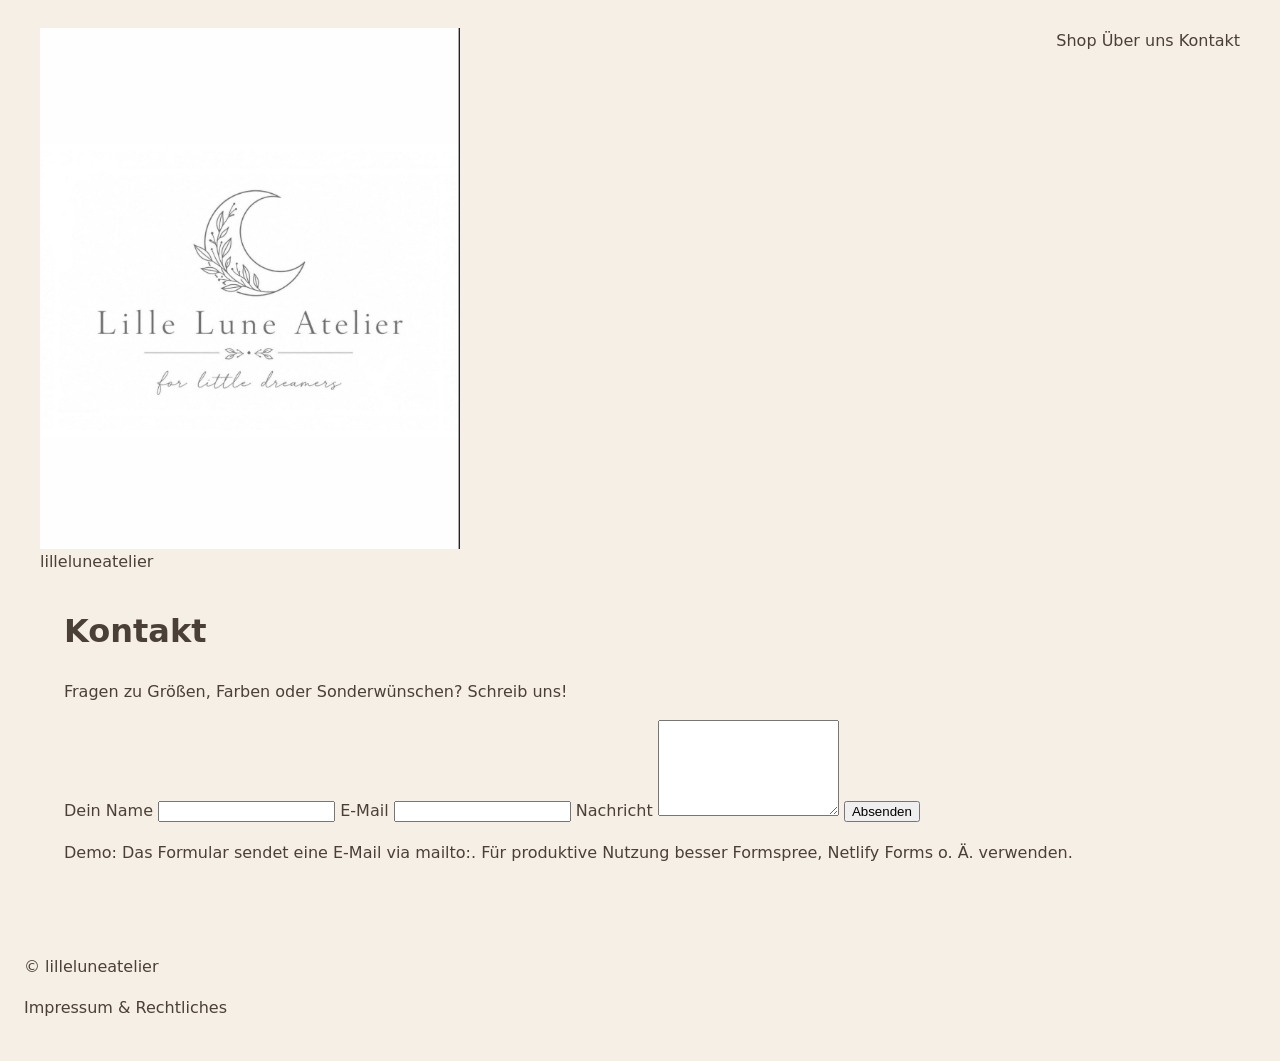
<file: contact.html>
<!doctype html>
<html lang="de">
  <head>
  <meta charset="utf-8">
  <meta name="viewport" content="width=device-width, initial-scale=1">
  <title>Kontakt – lilleluneatelier</title>
  <link rel="stylesheet" href="assets/css/styles.css">
</head>
<body>
<header
<header class="site-header">
  <a class="brand" href="index.html">
    <img class="brand-logo" src="assets/img/logo.jpg" alt="lilleluneatelier Logo">
    <span class="brand-text">lilleluneatelier</span>
  </a>
  <nav class="nav">
    <a href="products.html">Shop</a>
    <a href="about.html">Über uns</a>
    <a href="contact.html">Kontakt</a>
  </nav>
</header>

<main class="container">
  <h1>Kontakt</h1>
  <p>Fragen zu Größen, Farben oder Sonderwünschen? Schreib uns!</p>
  <form id="contact-form" class="contact-form">
    <label>Dein Name
      <input type="text" name="name" required>
    </label>
    <label>E‑Mail
      <input type="email" name="email" required>
    </label>
    <label>Nachricht
      <textarea name="message" rows="6" required></textarea>
    </label>
    <button class="btn btn-primary" type="submit">Absenden</button>
    <p id="form-msg" class="form-msg" aria-live="polite"></p>
  </form>
  <p class="hint">Demo: Das Formular sendet eine E‑Mail via mailto:. Für produktive Nutzung besser Formspree, Netlify Forms o. Ä. verwenden.</p>
</main>

<footer class="site-footer">
  <p>© <span id="year"></span> lilleluneatelier</p>
  <nav><a href="legal.html">Impressum & Rechtliches</a></nav>
</footer>
<script src="assets/js/app.js"></script>
</body>
</html>
</file>
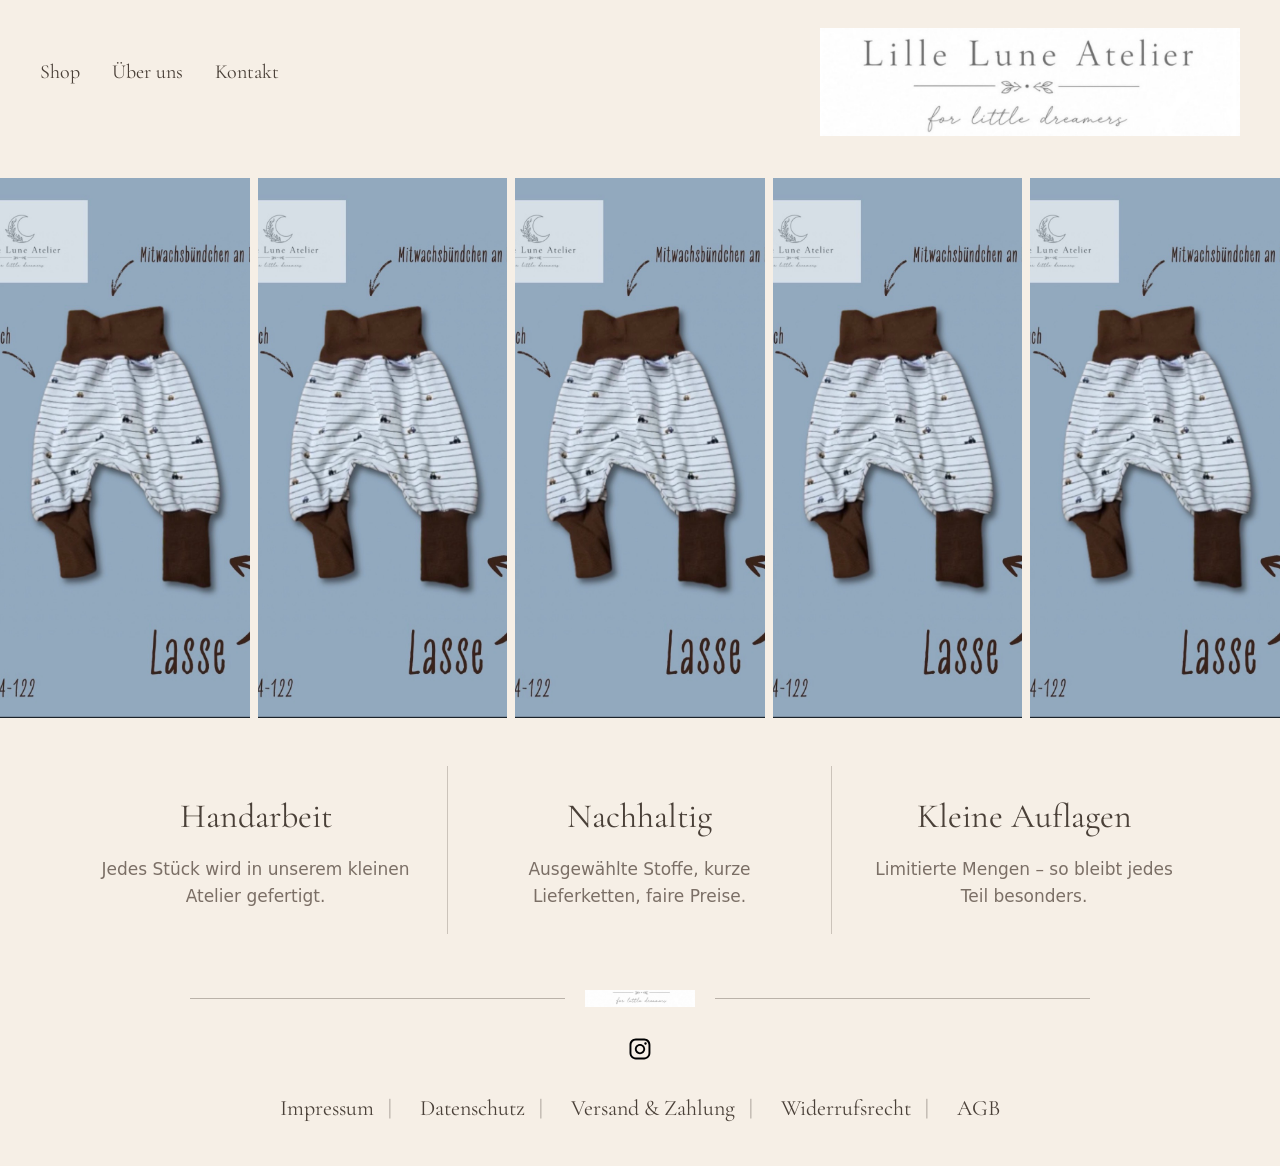
<file: GPTindex.html>
<!doctype html>
<html lang="de">
<head>
  <meta charset="utf-8">
  <meta name="viewport" content="width=device-width, initial-scale=1">
  <title>lilleluneatelier – Handgemachte Mode</title>
  <meta name="description" content="lilleluneatelier – liebevoll handgemachte Kleidung in kleinen Auflagen.">
  <link rel="preconnect" href="[fonts.googleapis.com](https://fonts.googleapis.com)">
  <!--<link href="[fonts.googleapis.com](https://fonts.googleapis.com/css2?family=Plus+Jakarta+Sans:wght@400;600;700&display=swap)" rel="stylesheet">-->
  <link
 href="https://fonts.googleapis.com/css2?family=Cormorant+Garamond:wght@400;600&display=swap"
 rel="stylesheet">
  <link rel="stylesheet" href="assets/css/styles.css">
</head>
<body>
<header class="site-header">
 
  <nav class="nav desktop-nav">
    <a href="products.html">Shop</a>
    <a href="about.html">Über uns</a>
    <a href="contact.html">Kontakt</a>
  </nav>

  <nav id="mobile-nav" class="nav mobile-nav" hidden>
    <a href="products.html">Shop</a>
    <a href="about.html">Über uns</a>
    <a href="contact.html">Kontakt</a>
  </nav>
  
  <div class="logo-area">
    <img
      class="brand-logo"
      src="assets/img/logo.png"
      alt="Lille Lune Atelier">
  </div>

</header>


<main>
  
  <section class="lookbook">
    <img src="assets/img/muster.jpg">
    <img src="assets/img/muster.jpg">
    <img src="assets/img/muster.jpg">
    <img src="assets/img/muster.jpg">
    <img src="assets/img/muster.jpg">
  </section>

  <!--<section class="highlights container">
    <h2>Neue Stücke</h2>
    <div id="new-arrivals" class="grid products-grid">
      <!-- JS rendert hier die neuesten 4 Produkte 
    </div>
    <div class="center">
      <a class="btn" href="products.html">Alle Produkte</a>
    </div>
  </section>-->

  <section class="usp container">
    <div class="usp-item">
      <h3>Handarbeit</h3>
      <p>Jedes Stück wird in unserem kleinen Atelier gefertigt.</p>
    </div>
    <div class="usp-item">
      <h3>Nachhaltig</h3>
      <p>Ausgewählte Stoffe, kurze Lieferketten, faire Preise.</p>
    </div>
    <div class="usp-item">
      <h3>Kleine Auflagen</h3>
      <p>Limitierte Mengen – so bleibt jedes Teil besonders.</p>
    </div>
  </section>
</main>

<footer class="site-footer">

  <div class="footer-divider">
    <span></span>
    <img src="assets/img/footer-ornament.jpeg" alt="">
    <span></span>
  </div>

  <div class="socials">

    <a href="https://instagram.com/lilleluneatelier"
       target="_blank"
       aria-label="Instagram">
      <img src="assets/img/instagram.svg" alt="">
    </a>

    <!--
     <a href="https://facebook.com/DEINNAME"
       target="_blank"
       aria-label="Facebook">
      <img src="assets/img/facebook.svg" alt="">
    </a>
    -->

  </div>

  <nav class="footer-nav">
    <a href="legal.html#impressum">Impressum</a>
    <a href="legal.html#datenschutz">Datenschutz</a>
    <a href="legal.html#versand">Versand & Zahlung</a>
    <a href="legal.html#widerruf">Widerrufsrecht</a>
    <a href="legal.html#agb">AGB</a>
  </nav>

</footer>
<script src="assets/js/app.js"></script>
</body>
</html>
</file>
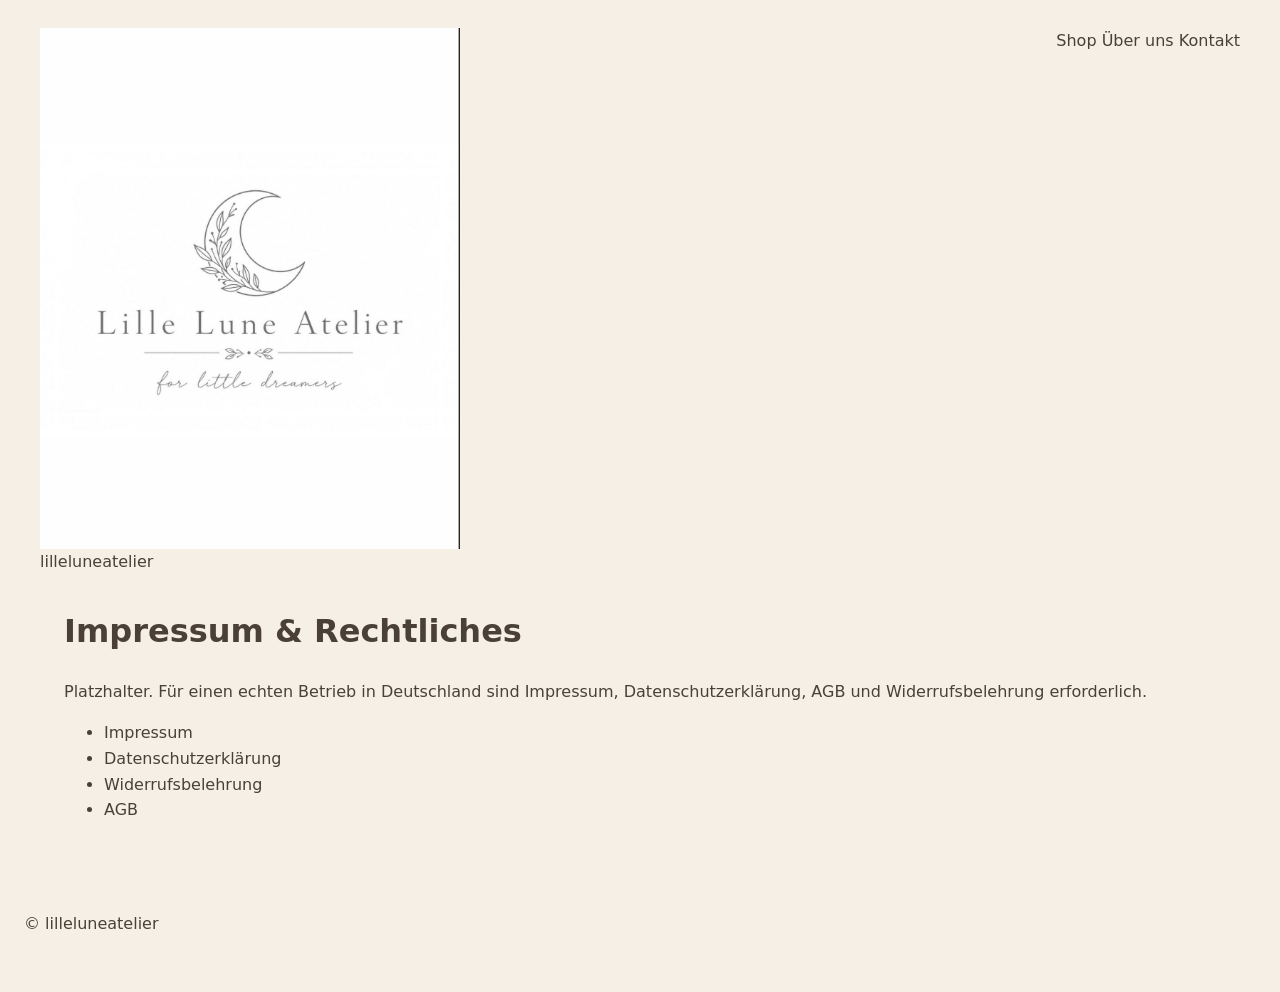
<file: legal.html>
<!doctype html>
<html lang="de">
<head>
  <meta charset="utf-8">
  <meta name="viewport" content="width=device-width, initial-scale=1">
  <title>Impressum & Rechtliches – lilleluneatelier</title>
  <link rel="stylesheet" href="assets/css/styles.css">
</head>
<body>

<header class="site-header">
  <a class="brand" href="index.html">
    <img class="brand-logo" src="assets/img/logo.jpg" alt="lilleluneatelier Logo">
    <span class="brand-text">lilleluneatelier</span>
  </a>
  <nav class="nav">
    <a href="products.html">Shop</a>
    <a href="about.html">Über uns</a>
    <a href="contact.html">Kontakt</a>
  </nav>
</header>
  
<main class="container">
  <h1>Impressum & Rechtliches</h1>
  <p>Platzhalter. Für einen echten Betrieb in Deutschland sind Impressum, Datenschutzerklärung, AGB und Widerrufsbelehrung erforderlich.</p>
  <ul>
    <li>Impressum</li>
    <li>Datenschutzerklärung</li>
    <li>Widerrufsbelehrung</li>
    <li>AGB</li>
  </ul>
</main>

<footer class="site-footer">
  <p>© <span id="year"></span> lilleluneatelier</p>
</footer>
<script src="assets/js/app.js"></script>
</body>
</html>
</file>
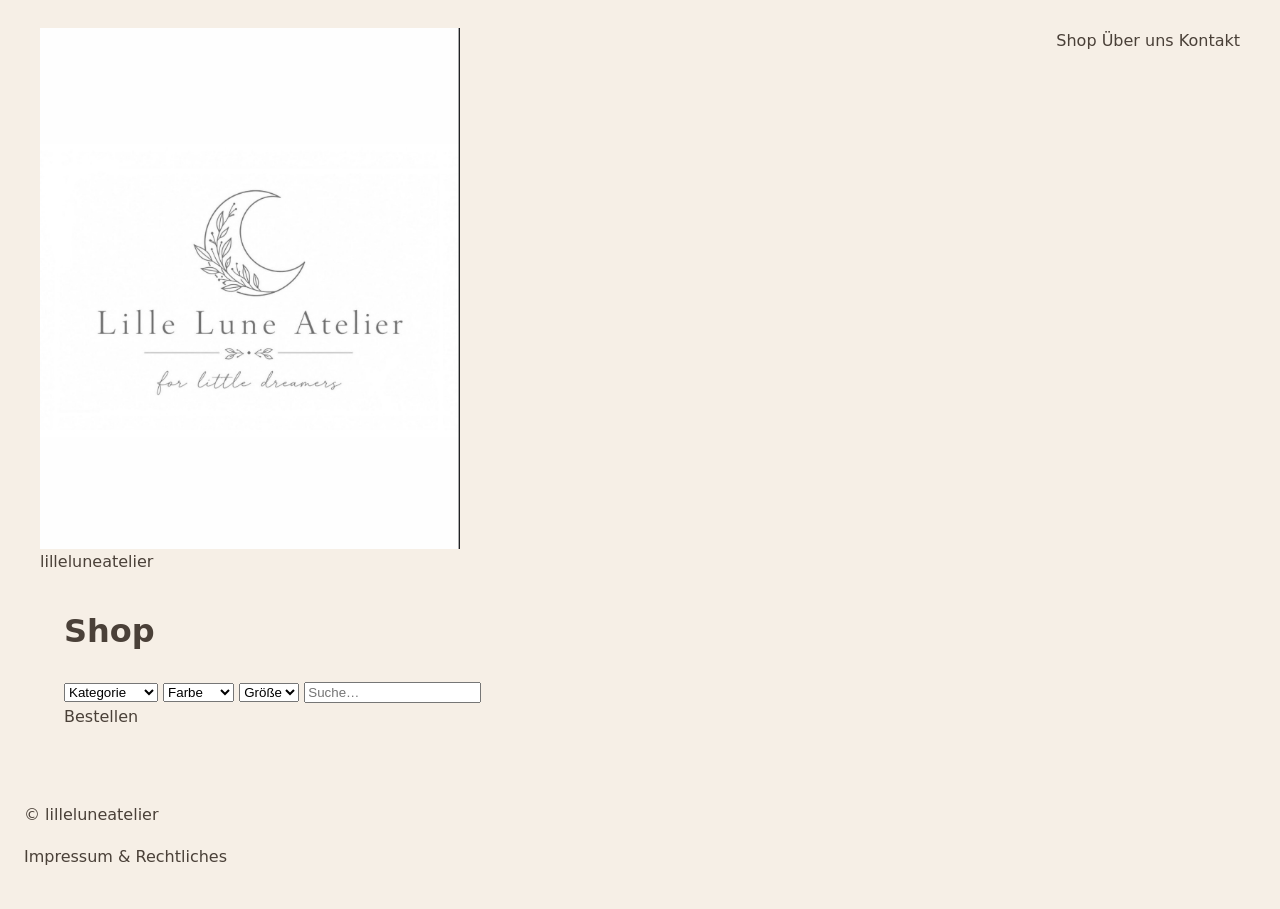
<file: products.html>
<!doctype html>
<html lang="de">
<head>
  <meta charset="utf-8">
  <meta name="viewport" content="width=device-width, initial-scale=1">
  <title>Shop – lilleluneatelier</title>
  <link rel="stylesheet" href="assets/css/styles.css">
</head>
<body>
<header class="site-header">
  <a class="brand" href="index.html">
    <img class="brand-logo" src="assets/img/logo.jpg" alt="lilleluneatelier Logo">
    <span class="brand-text">lilleluneatelier</span>
  </a>
  <nav class="nav">
    <a href="products.html">Shop</a>
    <a href="about.html">Über uns</a>
    <a href="contact.html">Kontakt</a>
  </nav>
</header>

<main class="container">
  <h1>Shop</h1>
  <form id="filters" class="filters">
    <select name="category">
      <option value="">Kategorie</option>
      <option>Oberteile</option>
      <option>Kleider</option>
      <option>Hosen</option>
      <option>Accessoires</option>
    </select>
    <select name="color">
      <option value="">Farbe</option>
      <option>schwarz</option>
      <option>weiß</option>
      <option>beige</option>
      <option>blau</option>
      <option>rot</option>
    </select>
    <select name="size">
      <option value="">Größe</option>
      <option>XS</option><option>S</option><option>M</option><option>L</option><option>XL</option>
    </select>
    <input type="search" name="q" placeholder="Suche…">
  </form>
  
  <a href="contact.html">Bestellen</a>
  
  <div id="product-list" class="grid products-grid"></div>
</main>

<footer class="site-footer">
  <p>© <span id="year"></span> lilleluneatelier</p>
  <nav><a href="legal.html">Impressum & Rechtliches</a></nav>
</footer>
<script src="assets/js/app.js"></script>
</body>
</html>
</file>
<file: assets/css/styles.css>
:root{
  --bg:#f6efe6;
  --text:#4a4038;
  --muted:#7b6f66;
  --brand:#4a4038;
  --brand-acc:#8b6f57;
  --surface:#f3eadf;
  --border:#d8cbbd;
}

*{
  box-sizing:border-box;
}

html, body{
  margin:0;
  padding:0;
}

body{
  font-family:"Plus Jakarta Sans", system-ui, sans-serif;
  background:var(--bg);
  color:var(--text);
  line-height:1.6;
}

img{
  max-width:100%;
  display:block;
}

a{
  color:var(--brand);
  text-decoration:none;
}

a:hover{
  color:var(--brand-acc);
}

.container{
  max-width:1200px;
  margin:0 auto;
  padding:0 24px;
}

.site-header{
  display:grid;
  grid-template-columns:1fr auto auto;
  align-items:start;
  padding:28px 40px 10px;
  background:var(--bg);
}

.desktop-nav{
  display:flex;
  gap:32px;
  align-items:center;
  padding-top:28px;
}

.desktop-nav a{
  font-family:"Cormorant Garamond", serif;
  font-size:20px;
}

.logo-area{
  display:flex;
  justify-content:center;
}

.brand-logo{
  width:420px;
  max-width:100%;
  height:auto;
}

.nav-toggle{
  display:none;
  background:none;
  border:1px solid var(--border);
  border-radius:8px;
  padding:8px 12px;
  font-size:20px;
  cursor:pointer;
}

.hero-logo{
  display:none;
}

.lookbook{
  display:grid;
  grid-template-columns:repeat(5, 1fr);
  gap:8px;
  padding:32px 0 48px;
}

.lookbook img{
  width:100%;
  height:540px;
  object-fit:cover;
}

.usp-section{
  background:#f2e9de;
  padding:56px 0;
}

.usp{
  display:grid;
  grid-template-columns:repeat(3, 1fr);
  gap:0;
}

.usp-item{
  text-align:center;
  padding:24px 32px;
  border-right:1px solid rgba(74, 64, 56, 0.25);
}

.usp-item:last-child{
  border-right:none;
}

.usp-icon{
  width:56px;
  height:56px;
  object-fit:contain;
  margin:0 auto 20px;
}

.usp-item h3{
  font-family:"Cormorant Garamond", serif;
  font-size:34px;
  font-weight:400;
  margin:0 0 12px;
}

.usp-item p{
  margin:0;
  color:var(--muted);
  font-size:17px;
}

.site-footer{
  padding:56px 24px 40px;
  background:var(--bg);
}

.footer-divider{
  display:flex;
  align-items:center;
  gap:20px;
  max-width:900px;
  margin:0 auto 28px;
}

.footer-divider span{
  flex:1;
  height:1px;
  background:rgba(74, 64, 56, 0.35);
}

.footer-divider img{
  width:110px;
  height:auto;
}

.socials{
  display:flex;
  justify-content:center;
  gap:20px;
  margin-bottom:28px;
}

.socials img{
  width:28px;
  height:28px;
}

.footer-nav{
  display:flex;
  justify-content:center;
  flex-wrap:wrap;
  gap:18px;
  font-family:"Cormorant Garamond", serif;
  font-size:22px;
}

.footer-nav a{
  position:relative;
  padding:0 14px;
}

.footer-nav a:not(:last-child)::after{
  content:"|";
  position:absolute;
  right:-4px;
  color:rgba(74, 64, 56, 0.5);
}

.mobile-nav{
  display:none;
}

@media (max-width:900px){
  .site-header{
    grid-template-columns:1fr auto;
    align-items:center;
  }

  .desktop-nav{
    display:none;
  }

  .nav-toggle{
    display:block;
    justify-self:end;
  }

  .mobile-nav{
    grid-column:1 / -1;
    display:flex;
    flex-direction:column;
    gap:10px;
    padding-top:16px;
  }

  .lookbook{
    grid-template-columns:repeat(2, 1fr);
    padding:24px 16px 32px;
  }

  .lookbook img{
    height:300px;
  }

  .usp{
    grid-template-columns:1fr;
    gap:24px;
  }

  .usp-item{
    border-right:none;
    border-bottom:1px solid rgba(74, 64, 56, 0.2);
    padding-bottom:32px;
  }

  .usp-item:last-child{
    border-bottom:none;
  }
}
</file>
